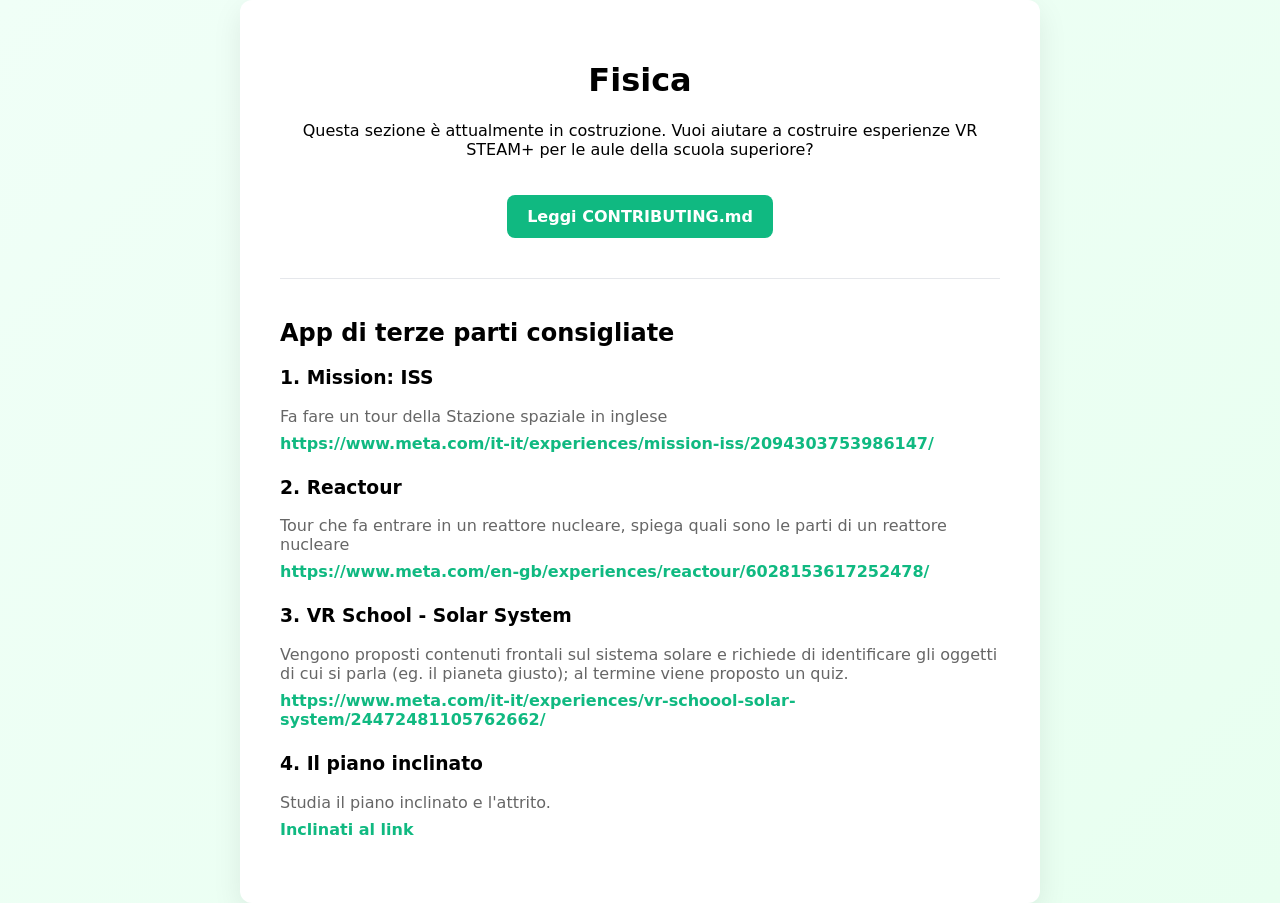
<file: docs/physics/index.html>
<!DOCTYPE html>
<html lang="it">
<head>
  <meta charset="utf-8">
  <meta name="viewport" content="width=device-width,initial-scale=1">
  <title>Fisica — Metaverso a Scuola</title>
  <style>
    body{font-family:system-ui,Segoe UI,Roboto,Helvetica,Arial,sans-serif;display:flex;align-items:center;justify-content:center;min-height:100vh;background:linear-gradient(135deg,#f0fff7,#e8fff0);margin:0}
    .card{max-width:720px;background:#fff;padding:40px;border-radius:12px;box-shadow:0 10px 30px rgba(0,0,0,.08);text-align:center}
    a.cta{display:inline-block;margin-top:20px;padding:12px 20px;border-radius:8px;background:#10b981;color:#fff;text-decoration:none;font-weight:600}
  </style>
</head>
<body>
  <div class="card">
    <h1>Fisica</h1>
    <p>Questa sezione è attualmente in costruzione. Vuoi aiutare a costruire esperienze VR STEAM+ per le aule della scuola superiore?</p>
    <a class="cta" href="https://github.com/aab016/studious-guide/blob/main/CONTRIBUTING.md" target="_blank" rel="noopener noreferrer">Leggi CONTRIBUTING.md</a>

    <hr style="margin:40px 0;border:none;border-top:1px solid #e5e7eb">

    <h2 style="text-align:left">App di terze parti consigliate</h2>
    <div style="text-align:left">
      <div style="margin-bottom:24px">
        <h3 style="margin-top:0">1. Mission: ISS</h3>
        <p style="margin:8px 0;color:#666">Fa fare un tour della Stazione spaziale in inglese</p>
        <a href="https://www.meta.com/it-it/experiences/mission-iss/2094303753986147/" target="_blank" rel="noopener noreferrer" style="color:#10b981;text-decoration:none;font-weight:600">https://www.meta.com/it-it/experiences/mission-iss/2094303753986147/</a>
      </div>

      <div style="margin-bottom:24px">
        <h3 style="margin-top:0">2. Reactour</h3>
        <p style="margin:8px 0;color:#666">Tour che fa entrare in un reattore nucleare, spiega quali sono le parti di un reattore nucleare</p>
        <a href="https://www.meta.com/en-gb/experiences/reactour/6028153617252478/" target="_blank" rel="noopener noreferrer" style="color:#10b981;text-decoration:none;font-weight:600">https://www.meta.com/en-gb/experiences/reactour/6028153617252478/</a>
      </div>

      <div style="margin-bottom:24px">
        <h3 style="margin-top:0">3. VR School - Solar System</h3>
        <p style="margin:8px 0;color:#666">Vengono proposti contenuti frontali sul sistema solare e richiede di identificare gli oggetti di cui si parla (eg. il pianeta giusto); al termine viene proposto un quiz.</p>
        <a href="https://www.meta.com/it-it/experiences/vr-schoool-solar-system/24472481105762662/" target="_blank" rel="noopener noreferrer" style="color:#10b981;text-decoration:none;font-weight:600">https://www.meta.com/it-it/experiences/vr-schoool-solar-system/24472481105762662/</a>
      </div>

      <div style="margin-bottom:24px">
        <h3 style="margin-top:0">4. Il piano inclinato</h3>
        <p style="margin:8px 0;color:#666">Studia il piano inclinato e l'attrito.</p>
        <a href="piano-inclinato-attrito.html" target="_blank" rel="noopener noreferrer" style="color:#10b981;text-decoration:none;font-weight:600">Inclinati al link</a>
      </div>
    </div>
  </div>
</body>
</html>
</file>
